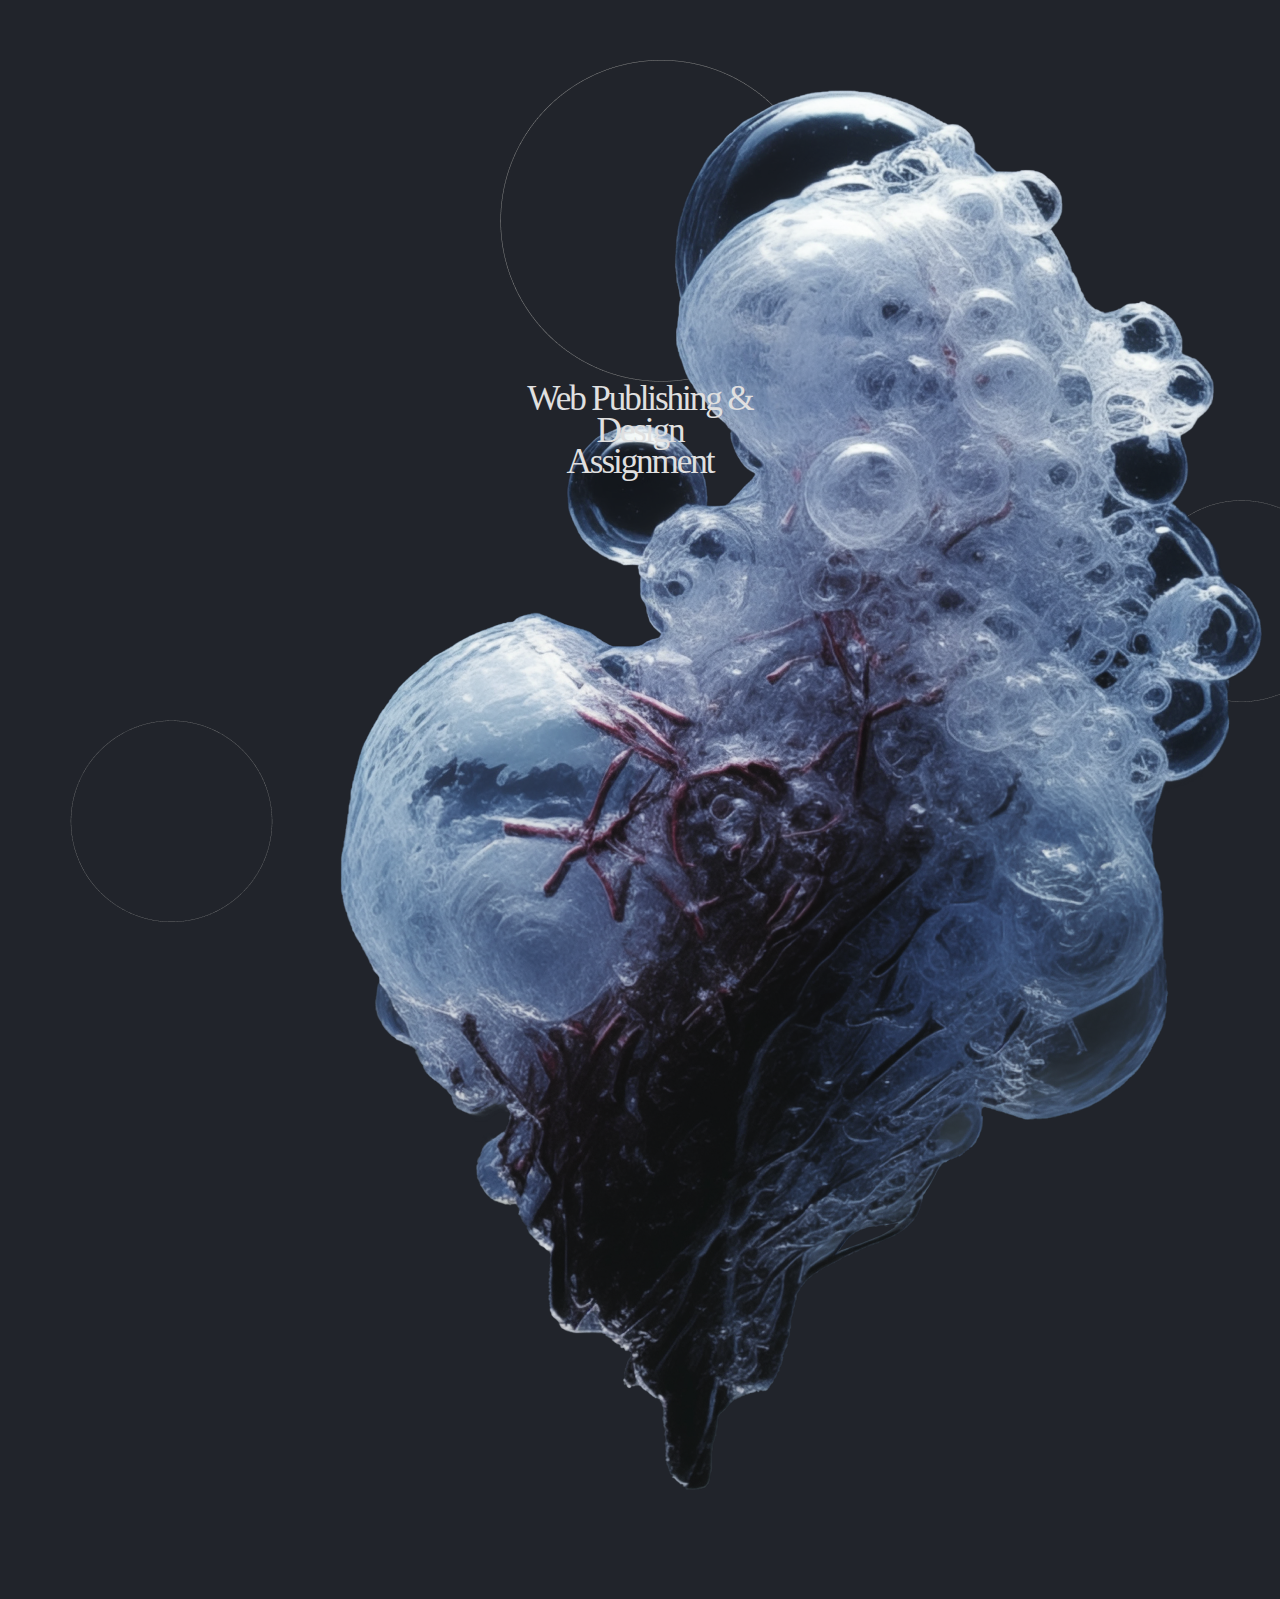
<file: index.html>
<!DOCTYPE html>
<html lang="en">
<head>
  <meta charset="UTF-8">
  <link rel="stylesheet" type="text/css" href="./css/style.css">
</head>
<body>
  <div class="back">

  <div class="text">Web Publishing &<br>
    Design<br>
    Assignment
  </div>

<div class="circle1">
  <img src="images/Ellipse41.png" alt="circle">
</div>

<div class="circle2">
  <img src="images/Ellipse42.png" alt="circle">
</div>

<div class="circle3">
  <img src="images/Ellipse43.png" alt="circle">
</div>


<div class="bubble">
 <img src="images/18.png" alt="bubble">
</div>

</div>



</body>
</html>
</file>
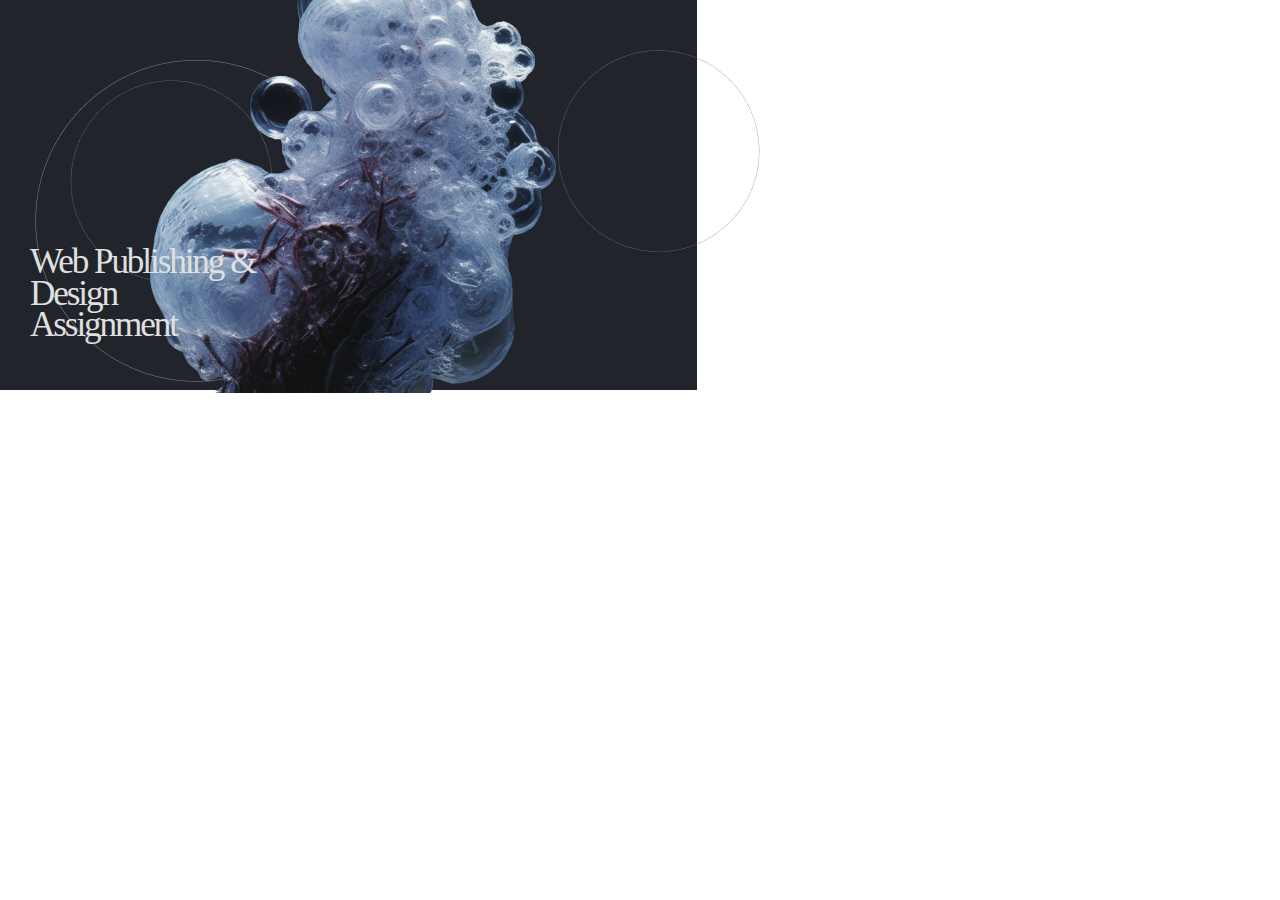
<file: 231115/html/banner.html>
<!DOCTYPE html>
<html lang="en">
<head>
  <meta charset="UTF-8">
  <link rel="stylesheet" type="text/css" href="style.css">
</head>
<body>
  <div class="back">

  <div class="text">Web Publishing &<br>
    Design<br>
    Assignment
  </div>

<div class="circle1">
  <img src="images/Ellipse41.png" alt="circle">
</div>

<div class="circle2">
  <img src="images/Ellipse42.png" alt="circle">
</div>

<div class="circle3">
  <img src="images/Ellipse43.png" alt="circle">
</div>


<div class="bubble">
 <img src="images/18.png" alt="bubble">
</div>

</div>



</body>
</html>
</file>
<file: css/style.css>
* { margin: 0; padding: 0; } 
body {background-color: #21242B;}
.container{ width: 1920px; margin: 0 ;
height: 1080px; background: #21242B;
position: relative; } 

.text{
  width: 364.33px;
  height: 133.259px;
 

  color: #e0e0e0;

  font-family: Plaster;
  font-size: 35.18px;
  font-style: normal;
  font-weight: 400;
  line-height: 90%; /* 31.662px */
  letter-spacing: -2.111px;
  position: absolute;
top: 50%;
left: 50%;
transform: translate(-50%,-50%);
text-align: center;

z-index: 4;

animation: drawCircle 3s ease-in-out infinite; /* 3초 동안 ease-in-out 속도로 애니메이션 적용, 무한 반복 */}

.circle1 {
 width: 100px;
 height: 100px;
 /* background-color: red; */
 position: absolute;
 left: 500px;
 top: 60px;
}
.circle2 {
  width: 100px;
  height: 100px;
  /* background-color: blue; */
  position: absolute;
  left: 70px;
  bottom: 80px;

}
.circle3 {
  width: 100px;
  height: 100px;
  /* background-color: green; */
  position: absolute;
  right: 40px;
  top: 500px;
}
.bubble {
 
  position: absolute;
  top: 0; left: 0; z-index:1;

  background-size: auto;
  background-repeat: no-repeat;
}

@keyframes drawCircle {

  0% {

    transform: scale(0); /* 0%에서는 원의 크기를 0으로 설정하여 숨김 */

    opacity: 0; /* 투명도를 0으로 설정하여 숨김 */

  }

  50% {

    transform: scale(1.5); /* 50%에서는 원의 크기를 1.5배로 키움 */

    opacity: 1; /* 투명도를 1로 설정하여 나타남 */

  }

  100% {

    transform: scale(1); /* 100%에서는 원의 크기를 원래 크기로 돌림 */

    opacity: 0; /* 투명도를 0으로 설정하여 숨김 */

  }

}
</file>
<file: 231115/html/style.css>
* { margin: 0; padding: 0; } 
.back{ width: 697.071px;
height: 390.027px; flex-shrink: 0; background: #21242B;
position: relative;} 

.text{display: flex;
  width: 364.33px;
  height: 133.259px;
  flex-direction: column;
  justify-content: center;
  flex-shrink: 0;

  color: #e0e0e0;

  font-family: Plaster;
  font-size: 35.18px;
  font-style: normal;
  font-weight: 400;
  line-height: 90%; /* 31.662px */
  letter-spacing: -2.111px;

position: absolute;
bottom: 30px;
left: 30px;

z-index: 4;}

.circle1 {
 width: 100px;
 height: 100px;
 /* background-color: red; */
 position: absolute;
 left: 35px;
 top: 60px;
}
.circle2 {
  width: 100px;
  height: 100px;
  /* background-color: blue; */
  position: absolute;
  left: 70px;
  top: 80px;

}
.circle3 {
  width: 100px;
  height: 100px;
  /* background-color: green; */
  position: absolute;
  right: 40px;
  top: 50px;
}
.bubble {
  background-image: url("./images/18.png");
  position: absolute;
  background-position: center;
  background-size: auto;
  background-repeat: no-repeat;
  z-index: 1;

}
</file>
